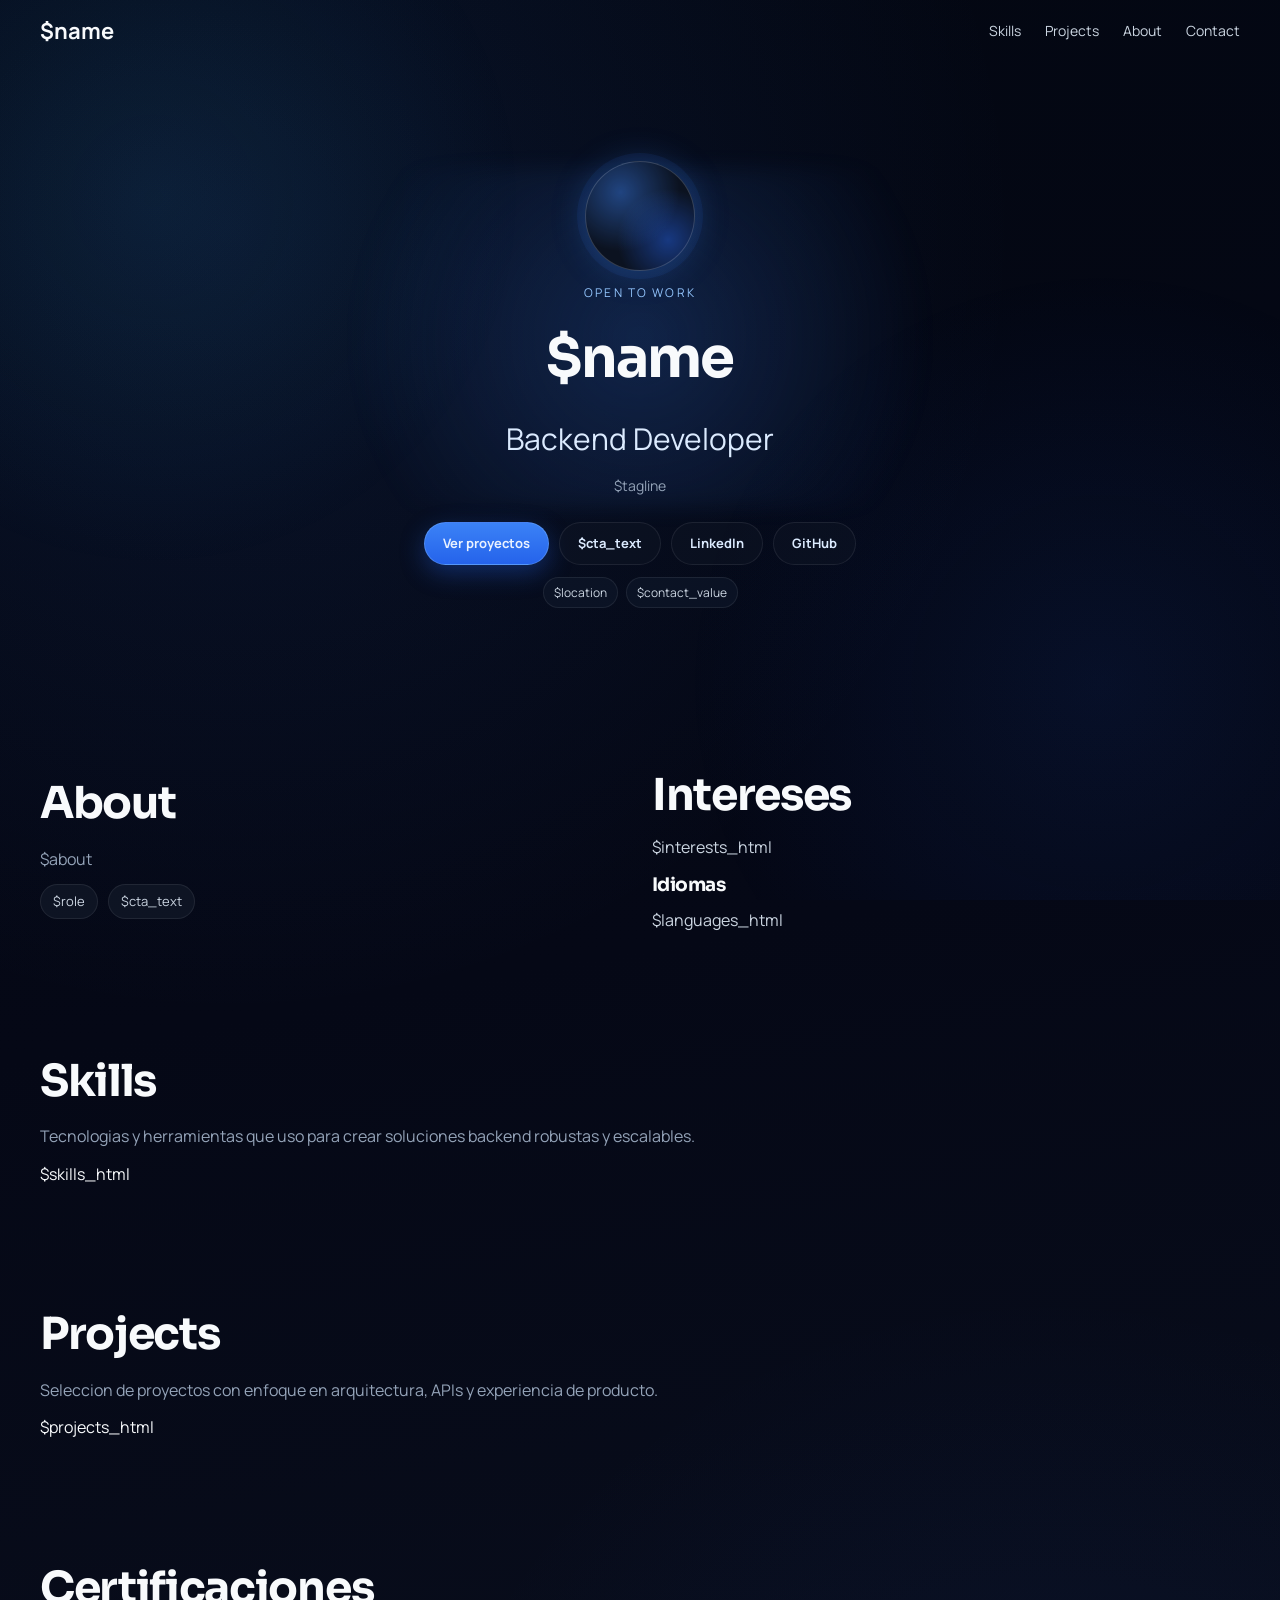
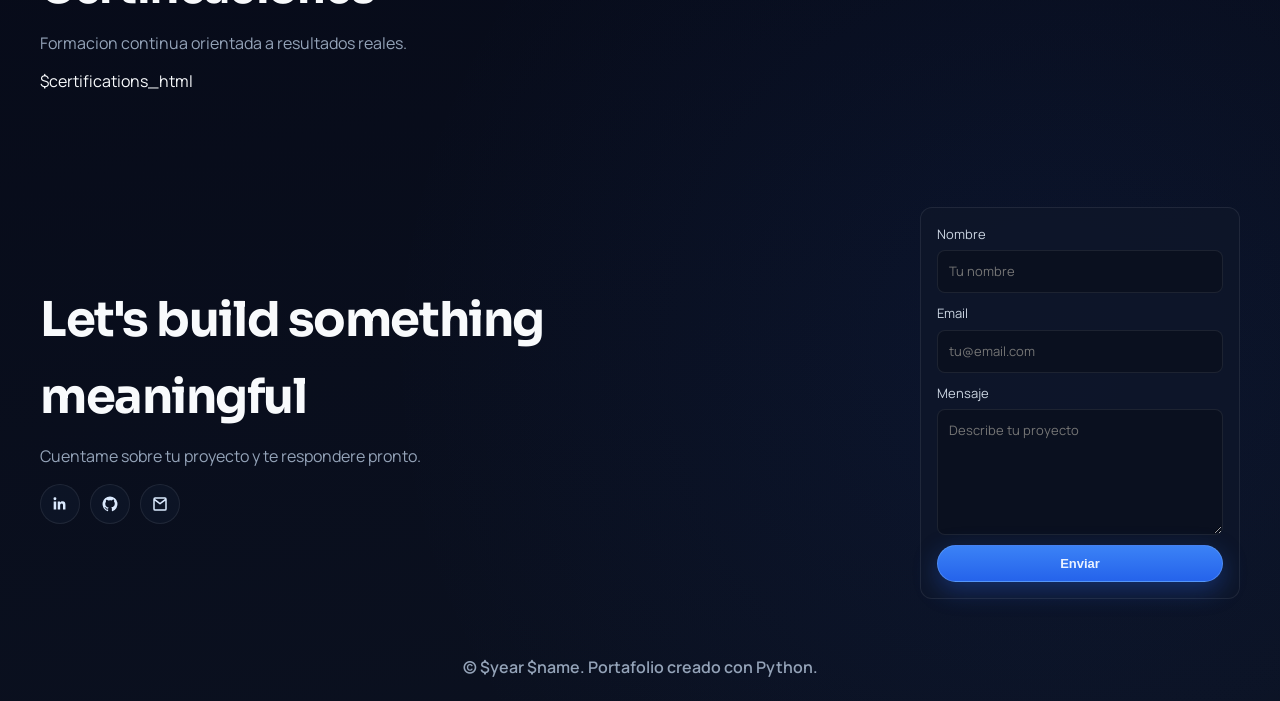
<file: template.html>
<!doctype html>
<html lang="es">
<head>
  <meta charset="utf-8">
  <meta name="viewport" content="width=device-width, initial-scale=1">
  <title>$name | Portafolio</title>
  <link rel="preconnect" href="https://fonts.googleapis.com">
  <link rel="preconnect" href="https://fonts.gstatic.com" crossorigin>
  <link href="https://fonts.googleapis.com/css2?family=Manrope:wght@400;500;600;700;800&family=Sora:wght@500;600;700;800&display=swap" rel="stylesheet">
  <link rel="stylesheet" href="assets/styles.css">
</head>
<body>
  <div class="ambient"></div>

  <header class="site-header">
    <div class="container nav-wrap">
      <a href="#top" class="brand">$name</a>
      <nav class="nav-links">
        <a href="#skills">Skills</a>
        <a href="#projects">Projects</a>
        <a href="#about">About</a>
        <a href="#contact">Contact</a>
      </nav>
    </div>
  </header>

  <main id="top">
    <section class="hero section">
      <div class="container hero-inner">
        <div class="avatar" aria-hidden="true"></div>
        <p class="eyebrow">Open to Work</p>
        <h1>$name</h1>
        <p class="subtitle">Backend Developer</p>
        <p class="tagline">$tagline</p>
        <div class="hero-actions">
          <a class="btn btn-primary" href="#projects">Ver proyectos</a>
          <a class="btn btn-ghost" href="$contact_href">$cta_text</a>
          <a class="btn btn-ghost" href="$linkedin" target="_blank" rel="noreferrer">LinkedIn</a>
          <a class="btn btn-ghost" href="$github" target="_blank" rel="noreferrer">GitHub</a>
        </div>
        <div class="meta">
          <span>$location</span>
          <span>$contact_value</span>
        </div>
      </div>
    </section>

    <section id="about" class="section">
      <div class="container about-grid">
        <div>
          <div class="section-head left">
            <h2>About</h2>
            <p>$about</p>
          </div>
          <div class="pill-row">
            <span class="chip">$role</span>
            <span class="chip">$cta_text</span>
          </div>
        </div>
        <div class="about-grid-right">
          <div class="section-head left">
            <h2 class="about-side-title">Intereses</h2>
          </div>
          <ul class="list">$interests_html</ul>
          <h3>Idiomas</h3>
          <ul class="list list-split">$languages_html</ul>
        </div>
      </div>
    </section>

    <section id="skills" class="section">
      <div class="container">
        <div class="section-head">
          <h2>Skills</h2>
          <p>Tecnologias y herramientas que uso para crear soluciones backend robustas y escalables.</p>
        </div>
        <div class="skills-grid">$skills_html</div>
      </div>
    </section>

    <section id="projects" class="section">
      <div class="container">
        <div class="section-head">
          <h2>Projects</h2>
          <p>Seleccion de proyectos con enfoque en arquitectura, APIs y experiencia de producto.</p>
        </div>
        <div class="projects-grid">$projects_html</div>
      </div>
    </section>

    <section id="certifications" class="section">
      <div class="container">
        <div class="section-head">
          <h2>Certificaciones</h2>
          <p>Formacion continua orientada a resultados reales.</p>
        </div>
        <ul class="certifications">$certifications_html</ul>
      </div>
    </section>

    <section id="contact" class="section contact">
      <div class="container contact-grid">
        <div>
          <div class="section-head left">
            <h2>Let's build something meaningful</h2>
            <p>Cuentame sobre tu proyecto y te respondere pronto.</p>
          </div>
          <div class="socials">
            <a href="$linkedin" target="_blank" rel="noreferrer" aria-label="LinkedIn">
              <svg viewBox="0 0 24 24" role="img" aria-hidden="true">
                <path fill="currentColor" d="M6.94 8.5H3.56v10.9h3.38V8.5Zm-1.69-5.4a1.95 1.95 0 1 0 0 3.9 1.95 1.95 0 0 0 0-3.9Zm6.98 5.4H8.98v10.9h3.25v-5.39c0-1.42.27-2.79 2.03-2.79 1.73 0 1.75 1.62 1.75 2.88v5.3h3.25v-5.96c0-2.93-.63-5.18-4.05-5.18-1.64 0-2.73.9-3.18 1.76h-.05V8.5Z"/>
              </svg>
            </a>
            <a href="$github" target="_blank" rel="noreferrer" aria-label="GitHub">
              <svg viewBox="0 0 24 24" role="img" aria-hidden="true">
                <path fill="currentColor" d="M12 2A10 10 0 0 0 8.84 21.5c.5.09.68-.22.68-.48v-1.67c-2.78.6-3.36-1.18-3.36-1.18-.45-1.15-1.11-1.45-1.11-1.45-.91-.62.07-.61.07-.61 1 .07 1.54 1.04 1.54 1.04.9 1.53 2.35 1.09 2.92.83.09-.65.35-1.09.64-1.34-2.22-.25-4.56-1.11-4.56-4.92 0-1.09.39-1.98 1.03-2.68-.1-.25-.45-1.27.1-2.65 0 0 .84-.27 2.75 1.02A9.53 9.53 0 0 1 12 6.84c.85 0 1.7.11 2.5.33 1.9-1.29 2.74-1.02 2.74-1.02.56 1.38.21 2.4.11 2.65.64.7 1.03 1.59 1.03 2.68 0 3.82-2.35 4.67-4.58 4.91.36.31.68.92.68 1.86v2.77c0 .27.18.58.69.48A10 10 0 0 0 12 2Z"/>
              </svg>
            </a>
            <a href="$contact_href" aria-label="Contacto">
              <svg viewBox="0 0 24 24" role="img" aria-hidden="true">
                <path fill="currentColor" d="M3 5.5A2.5 2.5 0 0 1 5.5 3h13A2.5 2.5 0 0 1 21 5.5v13a2.5 2.5 0 0 1-2.5 2.5h-13A2.5 2.5 0 0 1 3 18.5v-13Zm2.1-.5 6.9 5.18L18.9 5h-13.8Zm13.9 2.5-6.4 4.8a1 1 0 0 1-1.2 0L5 7.5v11.01c0 .27.22.49.5.49h13a.5.5 0 0 0 .5-.5V7.5Z"/>
              </svg>
            </a>
          </div>
        </div>
        <form class="contact-form" action="#" method="post">
          <label>
            Nombre
            <input type="text" name="name" placeholder="Tu nombre" required>
          </label>
          <label>
            Email
            <input type="email" name="email" placeholder="tu@email.com" required>
          </label>
          <label>
            Mensaje
            <textarea name="message" rows="5" placeholder="Describe tu proyecto"></textarea>
          </label>
          <button type="submit" class="btn btn-primary">Enviar</button>
        </form>
      </div>
    </section>
  </main>

  <footer class="site-footer">
    <div class="container">
      <p>© $year $name. Portafolio creado con Python.</p>
    </div>
  </footer>

  <script src="assets/app.js"></script>
</body>
</html>
</file>
<file: assets/styles.css>
:root {
  --bg-0: #030712;
  --bg-1: #050816;
  --bg-2: #0b1120;
  --surface-1: #0b1220;
  --surface-2: #0f172a;
  --surface-3: #111827;
  --text: #f8fafc;
  --text-muted: #94a3b8;
  --accent: #3b82f6;
  --accent-strong: #2563eb;
  --accent-soft: #38bdf8;
  --border: rgba(255, 255, 255, 0.08);
}

* {
  box-sizing: border-box;
  margin: 0;
  padding: 0;
}

html {
  scroll-behavior: smooth;
}

body {
  min-height: 100vh;
  font-family: "Manrope", sans-serif;
  color: var(--text);
  background:
    radial-gradient(circle at 18% 10%, rgba(59, 130, 246, 0.1), transparent 34%),
    radial-gradient(circle at 82% 85%, rgba(37, 99, 235, 0.08), transparent 30%),
    linear-gradient(170deg, var(--bg-0), var(--bg-1) 42%, var(--bg-2));
  line-height: 1.6;
}

h1,
h2,
h3,
h4 {
  font-family: "Sora", sans-serif;
  letter-spacing: -0.03em;
}

.ambient {
  position: fixed;
  inset: 0;
  z-index: -1;
  background:
    radial-gradient(circle at 12% 22%, rgba(56, 189, 248, 0.08), transparent 28%),
    radial-gradient(circle at 86% 76%, rgba(37, 99, 235, 0.09), transparent 32%);
  pointer-events: none;
}

.container {
  width: min(1200px, 100% - 36px);
  margin: 0 auto;
}

.site-header {
  position: sticky;
  top: 0;
  z-index: 50;
  background: transparent;
  border-bottom: 1px solid transparent;
  transition: background 0.25s ease, border-color 0.25s ease, backdrop-filter 0.25s ease;
}

.site-header.scrolled {
  background: rgba(5, 8, 22, 0.72);
  backdrop-filter: blur(12px);
  border-bottom-color: var(--border);
}

.nav-wrap {
  padding: 14px 0;
  display: flex;
  justify-content: space-between;
  align-items: center;
  gap: 20px;
}

.brand {
  color: var(--text);
  font-size: 22px;
  font-weight: 700;
  text-decoration: none;
}

.nav-links {
  display: flex;
  gap: 24px;
  flex-wrap: wrap;
}

.nav-links a {
  color: #cbd5e1;
  text-decoration: none;
  font-size: 14px;
  transition: color 0.2s ease;
}

.nav-links a:hover {
  color: var(--accent-soft);
}

.section {
  padding: 56px 0;
}

.hero {
  min-height: 72vh;
  display: grid;
  align-items: center;
  position: relative;
}

.hero.section {
  padding: 44px 0 52px;
}

.hero::before {
  content: "";
  position: absolute;
  inset: 16% auto auto 50%;
  transform: translateX(-50%);
  width: min(760px, 88vw);
  height: 340px;
  border-radius: 999px;
  background: radial-gradient(circle, rgba(59, 130, 246, 0.2), transparent 70%);
  filter: blur(10px);
  z-index: 0;
}

.hero-inner {
  position: relative;
  z-index: 1;
  display: grid;
  justify-items: center;
  text-align: center;
  gap: 12px;
}

.avatar {
  width: 110px;
  height: 110px;
  display: block;
  border-radius: 50%;
  border: 1px solid rgba(148, 163, 184, 0.3);
  object-fit: cover;
  background:
    radial-gradient(circle at 32% 28%, rgba(59, 130, 246, 0.45), transparent 55%),
    radial-gradient(circle at 76% 72%, rgba(37, 99, 235, 0.48), transparent 45%),
    #0b1220;
  box-shadow:
    0 0 0 8px rgba(59, 130, 246, 0.08),
    0 0 34px rgba(59, 130, 246, 0.28);
}

.eyebrow {
  font-size: 12px;
  letter-spacing: 0.18em;
  text-transform: uppercase;
  color: #93c5fd;
}

.hero-inner h1 {
  font-size: clamp(36px, 5vw, 56px);
  color: var(--text);
}

.hero-inner h1 .accent-name {
  color: var(--accent);
}

.subtitle {
  font-size: clamp(24px, 3vw, 30px);
  color: #dbeafe;
}

.tagline {
  max-width: 68ch;
  color: var(--text-muted);
  font-size: 14px;
}

.hero-actions {
  margin-top: 12px;
  display: flex;
  flex-wrap: wrap;
  justify-content: center;
  gap: 10px;
}

.btn {
  text-decoration: none;
  font-size: 13px;
  font-weight: 700;
  border-radius: 999px;
  padding: 10px 18px;
  transition: transform 0.2s ease, box-shadow 0.2s ease, border-color 0.2s ease;
}

.btn-primary {
  color: #eaf2ff;
  background: linear-gradient(180deg, var(--accent), var(--accent-strong));
  border: 1px solid rgba(147, 197, 253, 0.3);
  box-shadow: 0 8px 24px rgba(37, 99, 235, 0.35);
}

.btn-ghost {
  color: #dbeafe;
  border: 1px solid var(--border);
  background: rgba(17, 24, 39, 0.45);
}

.btn:hover {
  transform: translateY(-2px);
}

.btn-ghost:hover {
  border-color: rgba(59, 130, 246, 0.5);
  box-shadow: 0 8px 22px rgba(37, 99, 235, 0.2);
}

.meta {
  display: flex;
  justify-content: center;
  flex-wrap: wrap;
  gap: 8px;
}

.meta span {
  font-size: 12px;
  border-radius: 999px;
  border: 1px solid var(--border);
  background: rgba(15, 23, 42, 0.65);
  padding: 5px 10px;
  color: #cbd5e1;
}

.section-head {
  display: grid;
  gap: 8px;
  margin-bottom: 12px;
}

.section-head h2 {
  font-size: clamp(30px, 4vw, 44px);
}

.section-head p {
  color: var(--text-muted);
}

.left {
  text-align: left;
}

.skills-grid {
  display: grid;
  grid-template-columns: repeat(3, minmax(0, 1fr));
  gap: 16px;
}

.skill-group {
  position: relative;
  border: 1px solid rgba(148, 163, 184, 0.2);
  border-radius: 16px;
  background:
    radial-gradient(circle at 88% -10%, rgba(56, 189, 248, 0.2), transparent 44%),
    linear-gradient(165deg, rgba(15, 23, 42, 0.88), rgba(11, 18, 32, 0.86));
  box-shadow:
    inset 0 1px 0 rgba(255, 255, 255, 0.05),
    0 20px 28px rgba(2, 6, 23, 0.46);
  padding: 16px 14px 14px;
  overflow: hidden;
  transition: transform 0.25s ease, border-color 0.25s ease, box-shadow 0.25s ease;
}

.skill-group::before {
  content: "";
  position: absolute;
  left: 14px;
  right: 14px;
  top: 0;
  height: 1px;
  background: linear-gradient(90deg, transparent, rgba(147, 197, 253, 0.6), transparent);
}

.skill-group:hover {
  transform: translateY(-3px);
  border-color: rgba(59, 130, 246, 0.45);
  box-shadow:
    inset 0 1px 0 rgba(255, 255, 255, 0.06),
    0 24px 34px rgba(2, 6, 23, 0.56),
    0 0 0 1px rgba(59, 130, 246, 0.18);
}

.skill-group h4 {
  font-size: 17px;
  margin-bottom: 12px;
  color: #eff6ff;
  letter-spacing: -0.01em;
}

.pills {
  display: flex;
  flex-wrap: wrap;
  gap: 10px;
}

.pill,
.chip {
  font-size: 13px;
  display: inline-flex;
  align-items: center;
  gap: 7px;
  color: #cbd5e1;
  border: 1px solid var(--border);
  border-radius: 999px;
  padding: 6px 12px;
  background: rgba(17, 24, 39, 0.78);
  transition: border-color 0.2s ease, box-shadow 0.2s ease, color 0.2s ease;
}

.pill-icon {
  width: 16px;
  height: 16px;
  flex: 0 0 16px;
}

#skills .pill {
  cursor: pointer;
  user-select: none;
  gap: 0;
  min-width: 46px;
  justify-content: center;
  padding: 9px;
  border-color: rgba(148, 163, 184, 0.3);
  background:
    linear-gradient(145deg, rgba(20, 28, 46, 0.92), rgba(12, 19, 34, 0.9));
  box-shadow: inset 0 1px 0 rgba(255, 255, 255, 0.04);
}

#skills .pill > span {
  max-width: 0;
  opacity: 0;
  overflow: hidden;
  white-space: nowrap;
  transform: translateX(-2px);
  transition: max-width 0.24s ease, opacity 0.2s ease, transform 0.2s ease;
}

#skills .pill:hover,
#skills .pill:focus-visible,
#skills .pill.is-open {
  gap: 7px;
  justify-content: flex-start;
  padding: 6px 12px;
  border-color: rgba(96, 165, 250, 0.55);
  box-shadow:
    inset 0 1px 0 rgba(255, 255, 255, 0.05),
    0 0 0 3px rgba(59, 130, 246, 0.14);
}

#skills .pill:hover > span,
#skills .pill:focus-visible > span,
#skills .pill.is-open > span {
  max-width: 130px;
  opacity: 1;
  transform: translateX(0);
}

#skills .pill-icon {
  width: 22px;
  height: 22px;
  flex: 0 0 22px;
  filter: drop-shadow(0 1px 3px rgba(2, 6, 23, 0.55));
}

.pill:hover,
.chip:hover {
  color: #e2e8f0;
  border-color: rgba(59, 130, 246, 0.55);
  box-shadow: 0 0 0 3px rgba(59, 130, 246, 0.12);
}

.projects-grid {
  display: grid;
  grid-template-columns: repeat(2, minmax(0, 1fr));
  gap: 16px;
  align-items: start;
}

.card {
  border: 1px solid var(--border);
  border-radius: 12px;
  background: linear-gradient(170deg, rgba(15, 23, 42, 0.9), rgba(11, 18, 32, 0.9));
  padding: 14px;
  display: flex;
  flex-direction: column;
  gap: 10px;
  transition: transform 0.2s ease, border-color 0.2s ease, box-shadow 0.2s ease;
}

.card:hover {
  transform: translateY(-4px);
  border-color: rgba(59, 130, 246, 0.6);
  box-shadow: 0 16px 30px rgba(2, 6, 23, 0.65), 0 0 0 1px rgba(59, 130, 246, 0.2);
}

.card h3 {
  font-size: 18px;
}

.summary,
.impact {
  color: #cbd5e1;
  font-size: 13px;
}

.project-images {
  display: grid;
  grid-template-columns: repeat(2, minmax(0, 1fr));
  gap: 10px;
}

.project-images img {
  width: 100%;
  aspect-ratio: 16 / 10;
  object-fit: cover;
  border-radius: 8px;
  border: 1px solid var(--border);
}

.project-images.single-image {
  grid-template-columns: 1fr;
  place-items: center;
  padding: 0;
  border-radius: 8px;
  border: 0;
  background: transparent;
  overflow: hidden;
}

.project-images.single-image img {
  aspect-ratio: auto;
  width: 100%;
  height: auto;
  max-height: 520px;
  object-fit: contain;
  border: 0;
  display: block;
}

.tags,
.project-links {
  display: flex;
  flex-wrap: wrap;
  align-items: center;
  gap: 10px;
}

.tag {
  font-size: 12px;
  color: #cbd5e1;
  border: 1px solid var(--border);
  border-radius: 999px;
  padding: 5px 9px;
  background: rgba(17, 24, 39, 0.82);
  white-space: nowrap;
}

.project-link {
  color: #93c5fd;
  text-decoration: none;
  font-weight: 700;
  font-size: 12px;
}

.about-grid {
  display: grid;
  grid-template-columns: 1fr 1fr;
  gap: 24px;
  align-items: start;
}

.about-grid > div {
  display: grid;
  align-content: start;
  gap: 12px;
}

.about-grid-right {
  gap: 8px;
}

.about-grid .section-head {
  margin-bottom: 0;
}

.about-grid .section-head h2 {
  margin: 0;
}

.about-grid h3,
.about-side-title {
  margin: 0;
  line-height: 1.25;
}

.about-side-title {
  font-size: clamp(30px, 4vw, 44px);
}

.pill-row {
  display: flex;
  flex-wrap: wrap;
  gap: 10px;
}

.list {
  list-style: none;
  display: grid;
  gap: 9px;
  color: #cbd5e1;
  margin: 0;
  padding: 0;
}

.list li {
  padding-left: 13px;
  position: relative;
}

.list li::before {
  content: "";
  width: 6px;
  height: 6px;
  border-radius: 50%;
  background: var(--accent-soft);
  position: absolute;
  left: 0;
  top: 0.7em;
}

.list-split li {
  display: flex;
  justify-content: space-between;
}

.certifications {
  list-style: none;
  display: grid;
  gap: 10px;
}

.certifications li {
  border: 1px dashed rgba(148, 163, 184, 0.3);
  border-radius: 12px;
  background: rgba(15, 23, 42, 0.65);
  padding: 12px;
  display: grid;
  grid-template-columns: minmax(220px, 280px) 1fr;
  gap: 12px;
  align-items: center;
}

.certifications span {
  color: var(--text-muted);
  font-size: 13px;
}

.cert-media {
  width: 100%;
  aspect-ratio: 16 / 10;
  border-radius: 10px;
  overflow: hidden;
  border: 1px solid var(--border);
  background: rgba(11, 17, 32, 0.9);
}

.cert-media img {
  width: 100%;
  height: 100%;
  object-fit: cover;
  display: block;
}

.cert-media > span {
  display: none;
}

.cert-media-placeholder {
  display: grid;
  place-items: center;
  color: #93c5fd;
  font-size: 12px;
  letter-spacing: 0.02em;
}

.cert-media-placeholder > span {
  display: block;
}

.cert-body {
  display: grid;
  gap: 4px;
}

.cert-body strong {
  font-size: 28px;
  line-height: 1.15;
}

.contact-grid {
  display: grid;
  grid-template-columns: 1fr auto;
  gap: 22px;
  align-items: center;
}

.contact-grid h2 {
  font-size: clamp(30px, 4vw, 48px);
  max-width: 16ch;
}

.contact-grid p {
  color: var(--text-muted);
}

.socials {
  margin-top: 14px;
  display: flex;
  gap: 10px;
}

.socials a {
  width: 40px;
  height: 40px;
  border-radius: 50%;
  display: grid;
  place-items: center;
  text-decoration: none;
  color: #dbeafe;
  border: 1px solid var(--border);
  background: rgba(15, 23, 42, 0.7);
  line-height: 0;
  transition: border-color 0.2s ease, box-shadow 0.2s ease;
}

.socials a svg {
  width: 18px;
  height: 18px;
}

.socials a:hover {
  border-color: rgba(59, 130, 246, 0.55);
  box-shadow: 0 0 0 3px rgba(59, 130, 246, 0.13);
}

.contact-form {
  min-width: 320px;
  border: 1px solid var(--border);
  border-radius: 12px;
  background: rgba(15, 23, 42, 0.78);
  padding: 16px;
  display: grid;
  gap: 10px;
}

.contact-form label {
  display: grid;
  gap: 6px;
  font-size: 13px;
  color: #cbd5e1;
}

.contact-form input,
.contact-form textarea {
  width: 100%;
  border: 1px solid var(--border);
  border-radius: 8px;
  background: rgba(11, 17, 32, 0.95);
  color: #f8fafc;
  padding: 10px 11px;
  font: inherit;
}

.contact-form input:focus,
.contact-form textarea:focus {
  outline: 2px solid rgba(59, 130, 246, 0.35);
  outline-offset: 1px;
}

.site-footer {
  padding: 0 0 20px;
}

.site-footer p {
  text-align: center;
  color: #94a3b8;
  font-weight: 600;
}

.fade-in {
  animation: fadeUp 0.85s ease;
}

@keyframes fadeUp {
  from {
    opacity: 0;
    transform: translateY(12px);
  }
  to {
    opacity: 1;
    transform: translateY(0);
  }
}

@media (max-width: 980px) {
  .skills-grid,
  .about-grid,
  .contact-grid {
    grid-template-columns: 1fr;
  }

  .contact-form {
    min-width: 0;
  }
}

@media (max-width: 760px) {
  .container {
    width: min(1200px, 100% - 16px);
  }

  .section {
    padding: 44px 0;
  }

  .hero.section {
    padding: 32px 0 40px;
  }

  .pill,
  .chip {
    font-size: 12px;
    padding: 5px 10px;
  }

  .pill-icon {
    width: 15px;
    height: 15px;
    flex: 0 0 15px;
  }

  #skills .pill {
    min-width: 40px;
    padding: 8px;
  }

  #skills .pill:hover,
  #skills .pill:focus-visible,
  #skills .pill.is-open {
    padding: 5px 10px;
    gap: 6px;
  }

  #skills .pill.is-open > span {
    max-width: 100px;
  }

  #skills .pill-icon {
    width: 20px;
    height: 20px;
    flex: 0 0 20px;
  }

  .socials a {
    width: 38px;
    height: 38px;
  }

  .socials a svg {
    width: 17px;
    height: 17px;
  }

  .nav-wrap {
    flex-direction: column;
    align-items: flex-start;
  }

  .nav-links {
    gap: 14px;
  }

  .hero-inner {
    text-align: left;
    justify-items: flex-start;
  }

  .meta,
  .hero-actions {
    justify-content: flex-start;
  }

  .projects-grid {
    grid-template-columns: 1fr;
  }

  .certifications li {
    grid-template-columns: 1fr;
    align-items: start;
  }

  .cert-body strong {
    font-size: 24px;
  }

  .project-images.single-image {
    padding: 0;
  }

  .project-images.single-image img {
    max-height: none;
  }
}
</file>
